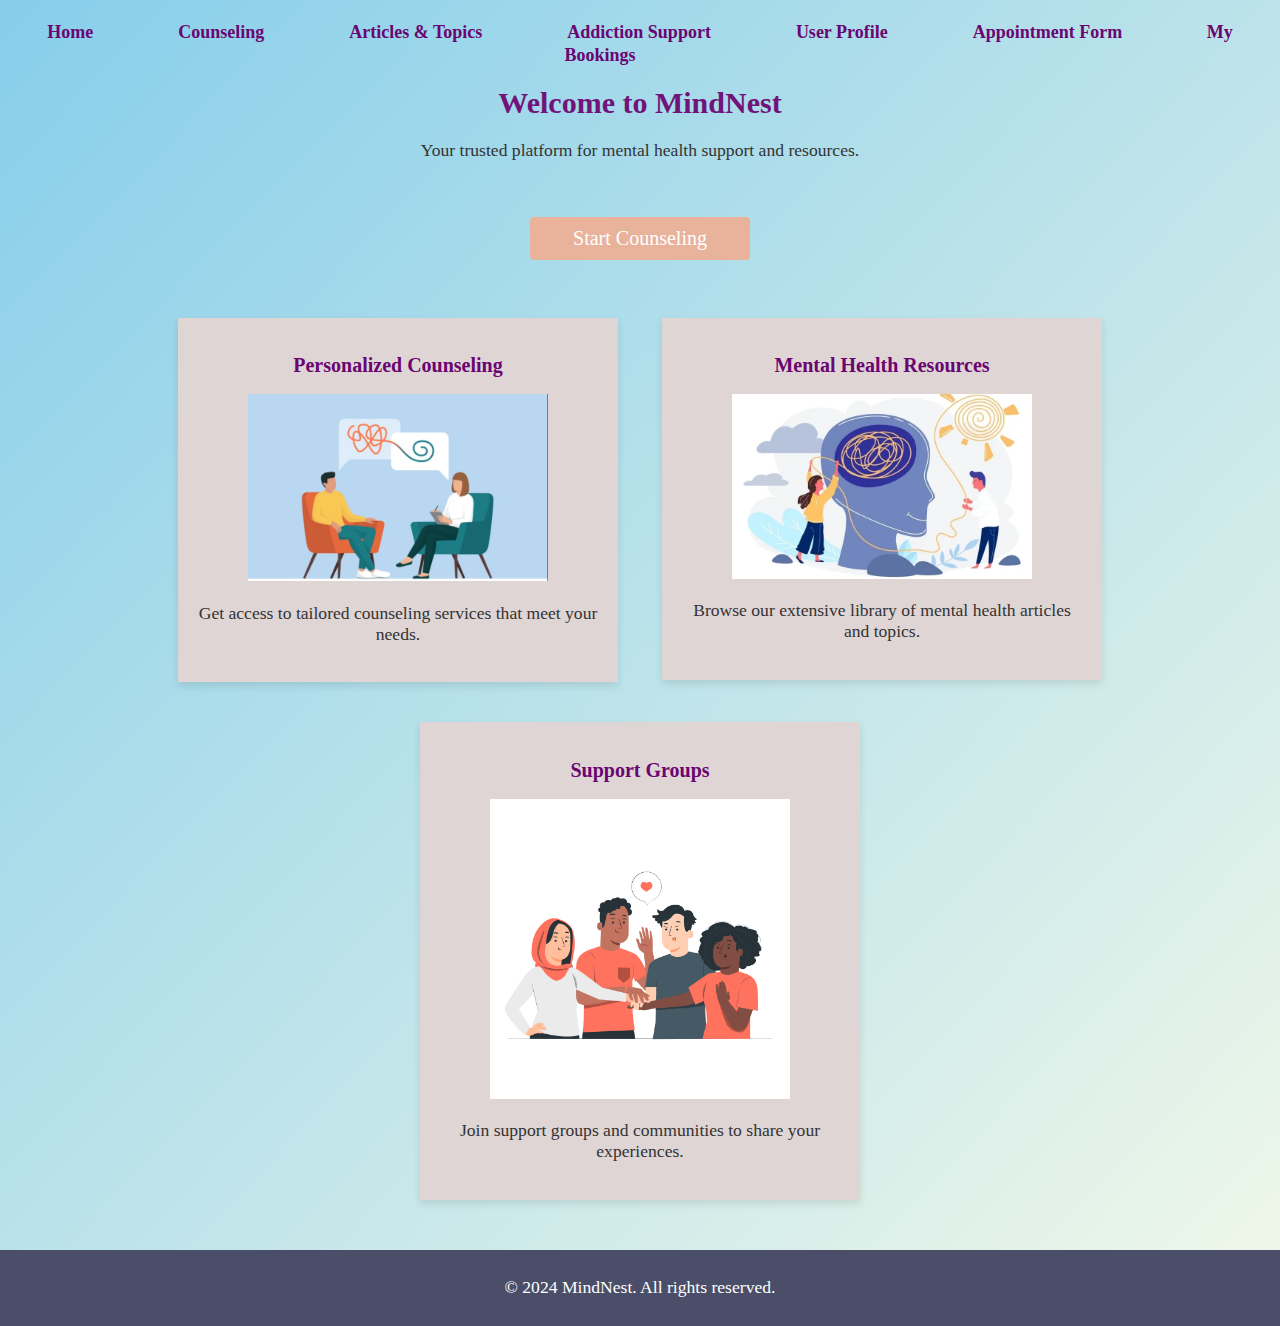
<file: index.html>
<!DOCTYPE html>
<html lang="en">
<head>
    <meta charset="UTF-8">
    <meta name="viewport" content="width=device-width, initial-scale=1.0">
    <title>MindNest - Home</title>
    <link rel="stylesheet" href="style.css">
</head>
<body>
    <header>
        <nav>
            <ul>
                <li><a href="index.html">Home</a></li>
                <li><a href="counseling.html">Counseling</a></li>
                <li><a href="articles.html">Articles & Topics</a></li>
                <li><a href="support.html">Addiction Support</a></li>
                <li><a href="profile.html">User Profile</a></li>
                <li><a href="appointment.html">Appointment Form </a></li>
                <li><a href="completion.html"> My Bookings </a></li>
                <br>

                
                


            </ul>

            
        </nav>
   

</header>

    <section class="home">
        <h1>Welcome to MindNest</h1>
        <p>Your trusted platform for mental health support and resources.</p> <br>

        <a href="counseling.html" class="cta-button">Start Counseling</a> 
        <br> 
        
    </section>

    <section class="features">
        <div class="feature-box">
            <h2>Personalized Counseling</h2>
            <img src="Screenshot 2024-10-20 145651.png" alt="Counseling">
            <p>Get access to tailored counseling services that meet your needs.</p>
        </div>
        <div class="feature-box">
            <h2>Mental Health Resources</h2>
            <img src="Mind-1612365176-hero.webp" alt="Counseling">
            <p>Browse our extensive library of mental health articles and topics.</p>
        </div>
        <br>
        <div class="feature-box">
            <h2>Support Groups</h2>
            <img src="66994a18-4bd7-4220-900c-49adedf30c09.gif" alt="Counseling">
            <p>Join support groups and communities to share your experiences.</p>
        </div>
    </section>

    <footer>
        <p>&copy; 2024 MindNest. All rights reserved.</p>
    </footer>
</body>
</html>
</file>
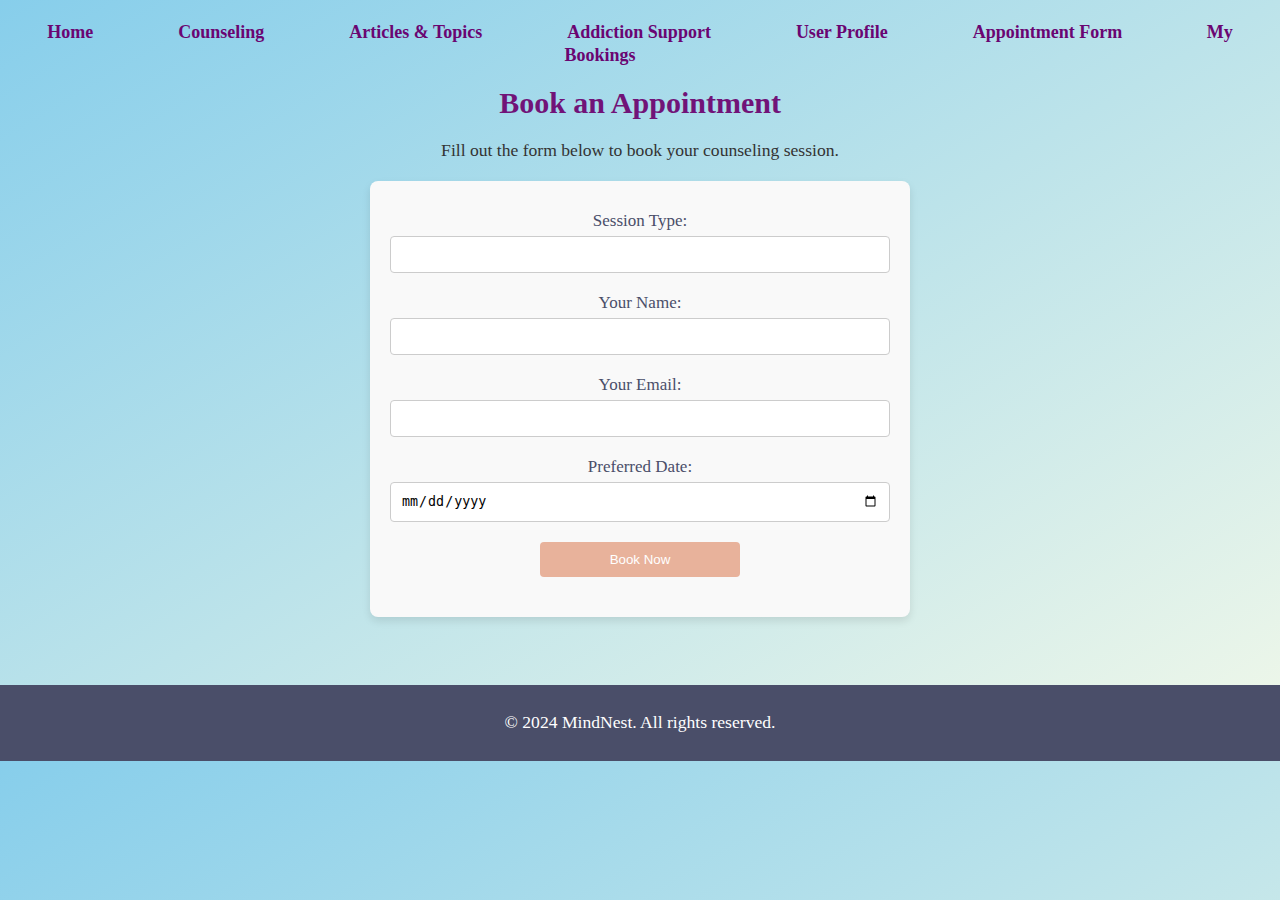
<file: appointment.html>
<!DOCTYPE html>
<html lang="en">
<head>
    <meta charset="UTF-8">
    <meta name="viewport" content="width=device-width, initial-scale=1.0">
    <title>MindNest - Book an Appointment</title>
    <link rel="stylesheet" href="style.css">
</head>
<body>
    <header>
        <nav>
            <ul>
                <li><a href="index.html">Home</a></li>
                <li><a href="counseling.html">Counseling</a></li>
                <li><a href="articles.html">Articles & Topics</a></li>
                <li><a href="support.html">Addiction Support</a></li>
                <li><a href="profile.html">User Profile</a></li>
                <li><a href="appointment.html">Appointment Form </a></li>
                <li><a href="completion.html"> My Bookings </a></li>

            </ul>
        </nav>
    </header>

    <section>
        <h1>Book an Appointment</h1>
        <p>Fill out the form below to book your counseling session.</p>

        <form action="completion.html" method="GET" class="appointment-form">
            <label for="session-type">Session Type:</label>
            <input type="text" id="session-type" name="session-type" readonly>

            <label for="name">Your Name:</label>
            <input type="text" id="name" name="name" required>

            <label for="email">Your Email:</label>
            <input type="email" id="email" name="email" required>

            <label for="date">Preferred Date:</label>
            <input type="date" id="date" name="date" required>

            <input type="submit" value="Book Now" class="cta-button">
        </form>
    </section>
    <br>
    
    <footer>
        <p>&copy; 2024 MindNest. All rights reserved.</p>
    </footer>

    <script>
        // Getting the session type from the URL parameter
        function getSessionTypeFromURL() {
            const params = new URLSearchParams(window.location.search);
            return params.get('session');
        }

        // Setting the session type in the form based on URL parameter
        document.getElementById('session-type').value = getSessionTypeFromURL();
    </script>
</body>
</html>
</file>
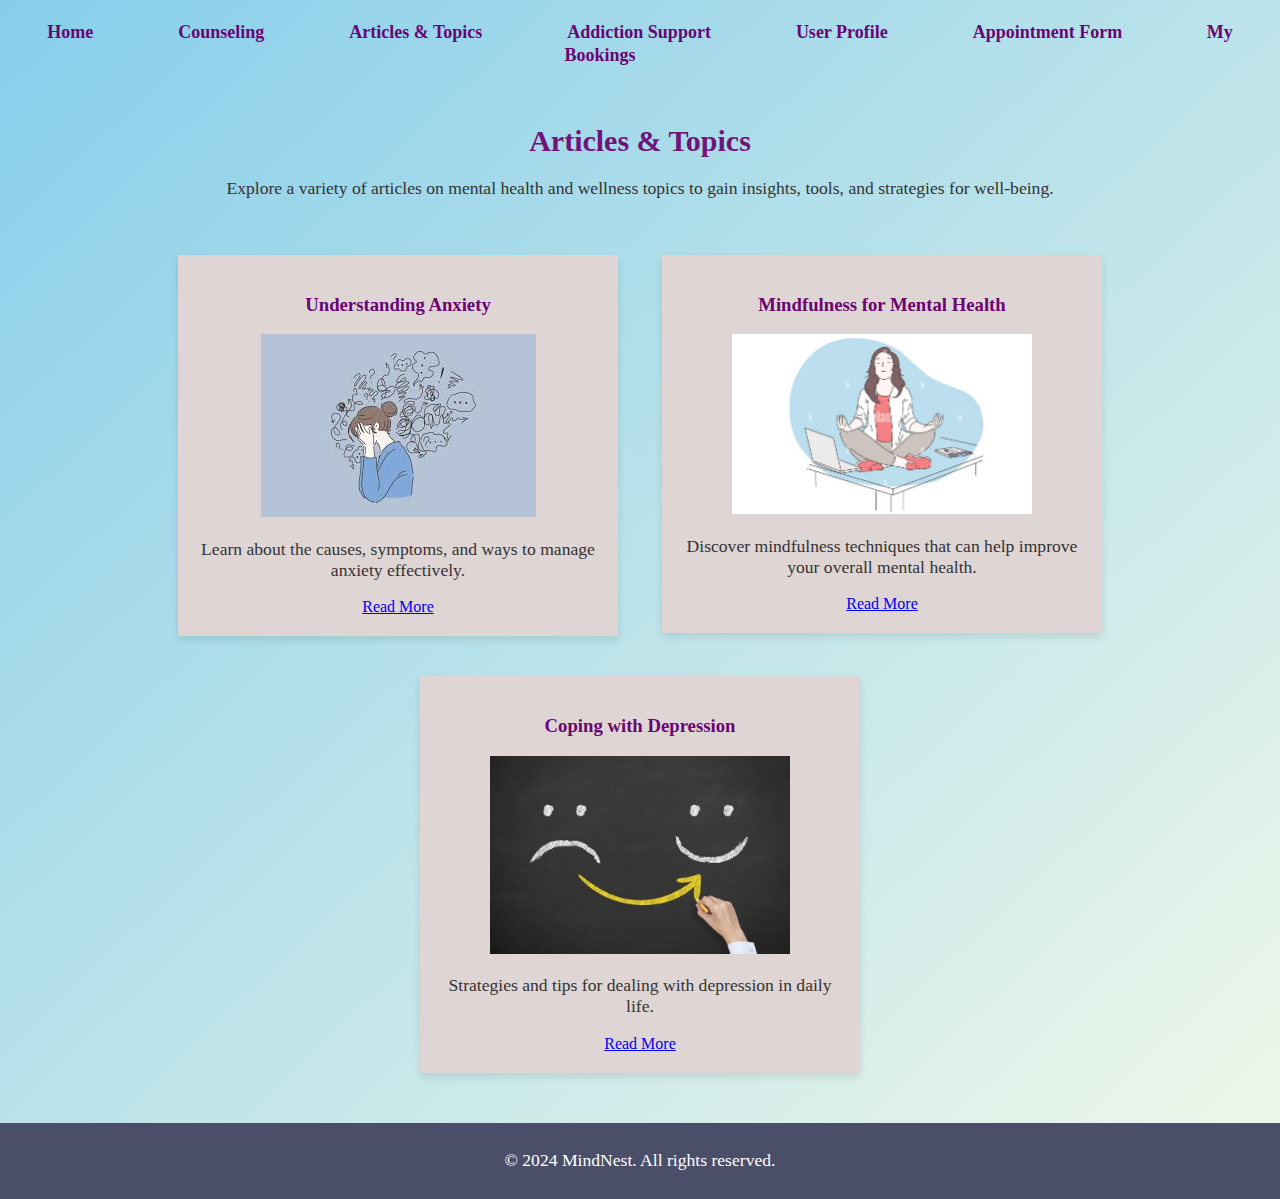
<file: articles.html>
<!DOCTYPE html>
<html lang="en">
<head>
    <meta charset="UTF-8">
    <meta name="viewport" content="width=device-width, initial-scale=1.0">
    <title>MindNest - Articles & Topics</title>
    <link rel="stylesheet" href="style.css">
</head>
<body>
    <header>
        <nav>
            <ul>
                <li><a href="index.html">Home</a></li>
                <li><a href="counseling.html">Counseling</a></li>
                <li><a href="articles.html">Articles & Topics</a></li>
                <li><a href="support.html">Addiction Support</a></li>
                <li><a href="profile.html">User Profile</a></li>
                <li><a href="appointment.html">Appointment Form </a></li>
                <li><a href="completion.html"> My Bookings </a></li>

            </ul>
        </nav>
    </header>

    <br>

    <section>
        <h1>Articles & Topics</h1>
        
        <p>Explore a variety of articles on mental health and wellness topics to gain insights, tools, and strategies for well-being.</p>
        <br>
        
        <section class="article-boxes">
            <div class="article-box">
                <h3>Understanding Anxiety</h3>
                <img src="images.jpg" alt="Understanding Anxiety">
                <p>Learn about the causes, symptoms, and ways to manage anxiety effectively.</p>
                <a href="#">Read More</a>
            </div>
            <div class="article-box">
                <h3>Mindfulness for Mental Health</h3>
                <img src="mindfulness-meditation-mental-health-concept-happy-business-woman-or-young-girl-meditating-on-the-desktop-in-the-office-vector-flat-design-2GYAMPK.jpg" alt="Understanding Anxiety">
                <p>Discover mindfulness techniques that can help improve your overall mental health.</p>
                <a href="#">Read More</a>
            </div>
            <div class="article-box">
                <h3>Coping with Depression</h3>
                <img src="70E88C57-79CE-40B2-8AC7-34412163ADC5.jpeg" alt="Understanding Anxiety">
                <p>Strategies and tips for dealing with depression in daily life.</p>
                <a href="#">Read More</a>
            </div>
        </section>
    </section>

    

    <footer>
        <p>&copy; 2024 MindNest. All rights reserved.</p>
    </footer>
</body>
</html>
</file>
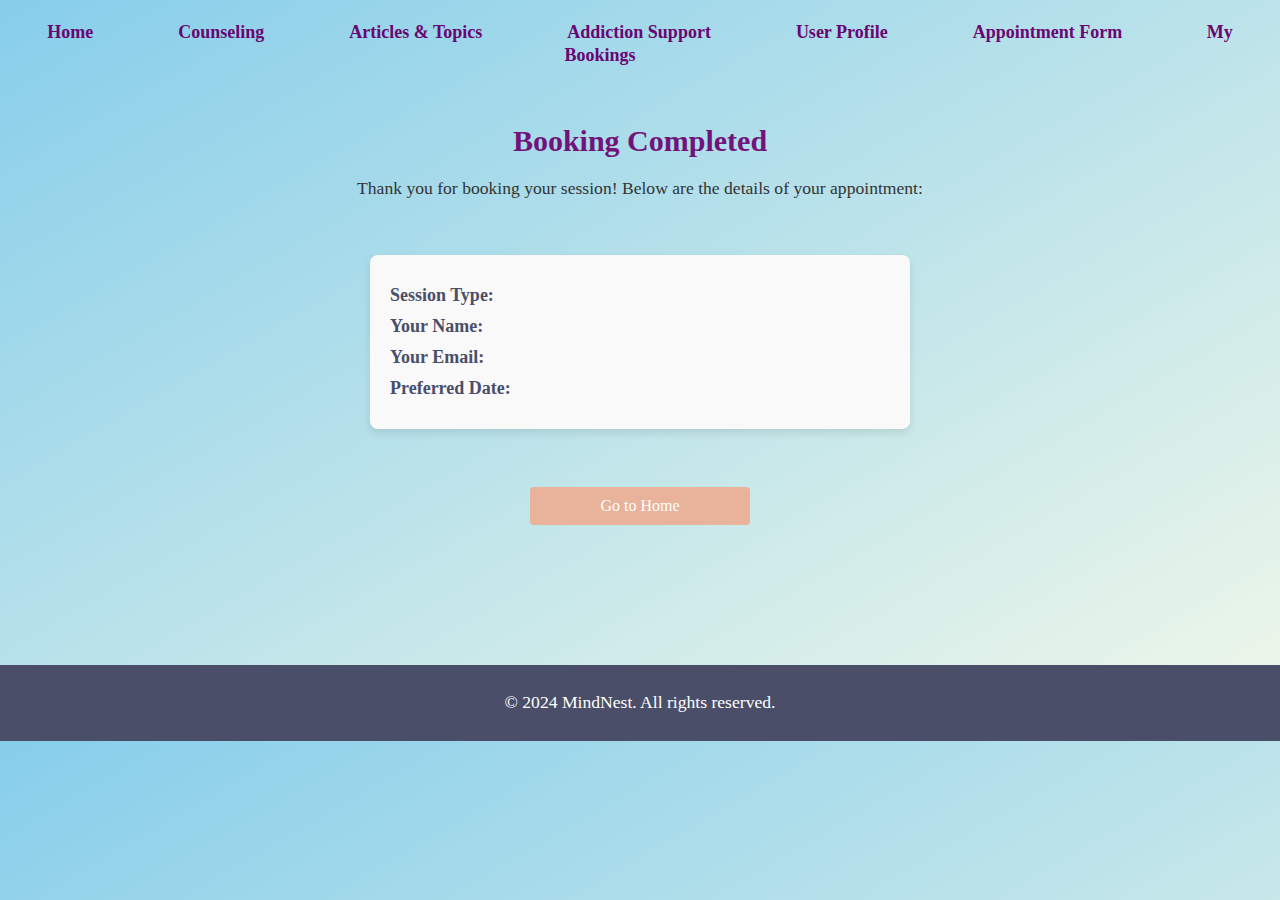
<file: completion.html>
<!DOCTYPE html>
<html lang="en">
<head>
    <meta charset="UTF-8">
    <meta name="viewport" content="width=device-width, initial-scale=1.0">
    <title>MindNest - Booking Completed</title>
    <link rel="stylesheet" href="style.css">
</head>
<body>
    <header>
        <nav>
            <ul>
                <li><a href="index.html">Home</a></li>
                <li><a href="counseling.html">Counseling</a></li>
                <li><a href="articles.html">Articles & Topics</a></li>
                <li><a href="support.html">Addiction Support</a></li>
                <li><a href="profile.html">User Profile</a></li>
                <li><a href="appointment.html">Appointment Form </a></li>
                <li><a href="completion.html"> My Bookings </a></li>

            </ul>
        </nav>
    </header>

    <br>

    <section>
        <h1>Booking Completed</h1>
        <p>Thank you for booking your session! Below are the details of your appointment:</p>
        <br>
        <div class="booking-summary">
            <p><strong>Session Type:</strong> <span id="session-type"></span></p>
            <p><strong>Your Name:</strong> <span id="name"></span></p>
            <p><strong>Your Email:</strong> <span id="email"></span></p>
            <p><strong>Preferred Date:</strong> <span id="date"></span></p>
        </div>

        <br>

        <a href="index.html" class="cta-button">Go to Home</a>
    </section>

    <br>
    <Br>
    <br>
    <br><br>
        
    <footer>
        <p>&copy; 2024 MindNest. All rights reserved.</p>
    </footer>

    <script>
        // For extracting extract URL parameters
        function getParam(param) {
            const params = new URLSearchParams(window.location.search);
            return params.get(param);
        }

        
        document.getElementById('session-type').innerText = getParam('session-type');
        document.getElementById('name').innerText = getParam('name');
        document.getElementById('email').innerText = getParam('email');
        document.getElementById('date').innerText = getParam('date');
    </script>
</body>
</html>
</file>
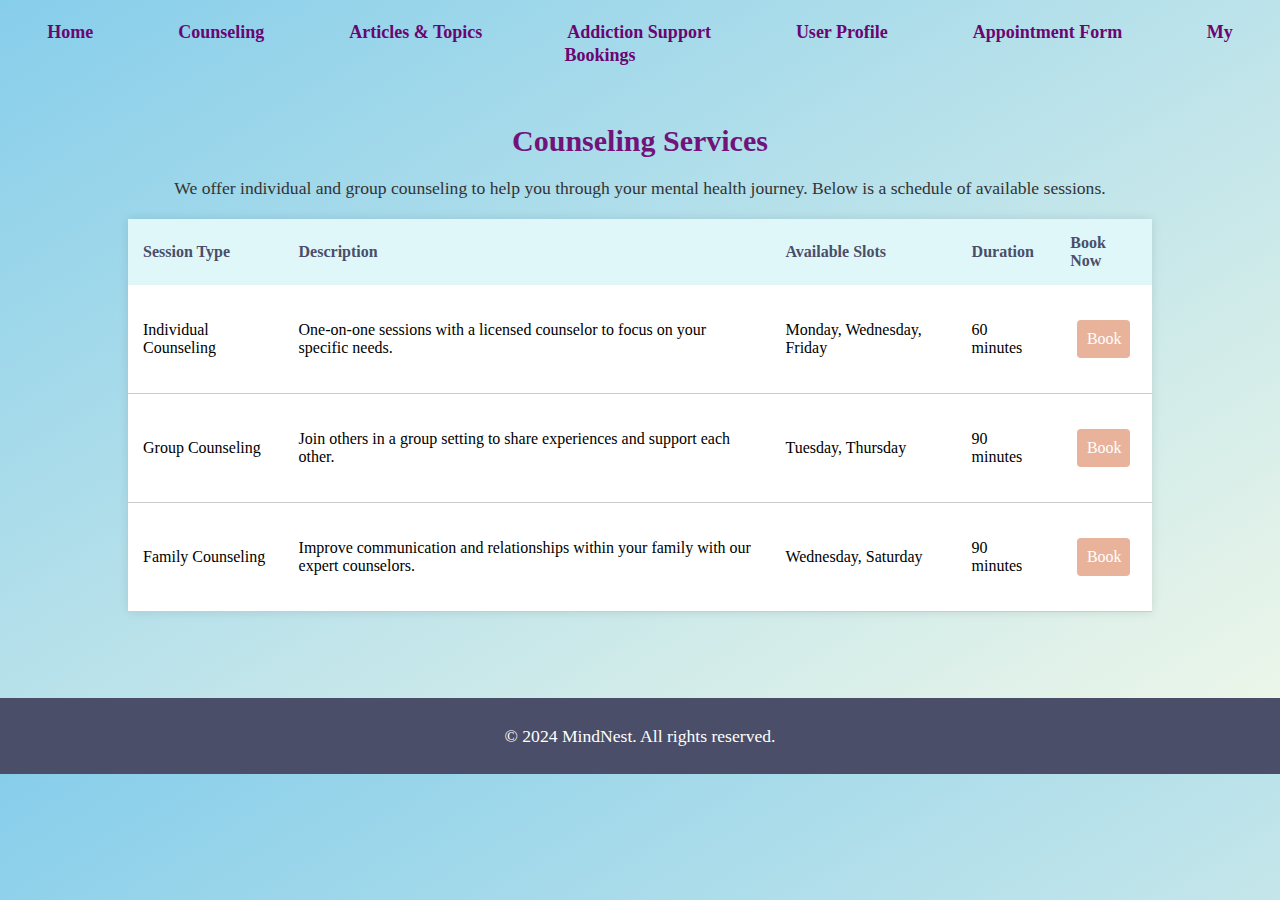
<file: counseling.html>
<!DOCTYPE html>
<html lang="en">
<head>
    <meta charset="UTF-8">
    <meta name="viewport" content="width=device-width, initial-scale=1.0">
    <title>MindNest - Counseling</title>
    <link rel="stylesheet" href="style.css">
</head>
<body>
    <header>
        <nav>
            <ul>
                <li><a href="index.html">Home</a></li>
                <li><a href="counseling.html">Counseling</a></li>
                <li><a href="articles.html">Articles & Topics</a></li>
                <li><a href="support.html">Addiction Support</a></li>
                <li><a href="profile.html">User Profile</a></li>
                <li><a href="appointment.html">Appointment Form </a></li>
                <li><a href="completion.html"> My Bookings </a></li>


            </ul>
        </nav>
    </header>
    <br>
    
    <section>
        <h1>Counseling Services</h1>
        <p>We offer individual and group counseling to help you through your mental health journey. Below is a schedule of available sessions.</p>

        <table class="counseling-table">
            <thead>
                <tr>
                    <th>Session Type</th>
                    <th>Description</th>
                    <th>Available Slots</th>
                    <th>Duration</th>
                    <th>Book Now</th>
                </tr>
            </thead>
            <tbody>
                <tr>
                    <td>Individual Counseling</td>
                    <td>One-on-one sessions with a licensed counselor to focus on your specific needs.</td>
                    <td>Monday, Wednesday, Friday</td>
                    <td>60 minutes</td>
                    <td><a href="appointment.html?session=Individual Counseling" class="cta-button">Book</a></td>
                </tr>
                <tr>
                    <td>Group Counseling</td>
                    <td>Join others in a group setting to share experiences and support each other.</td>
                    <td>Tuesday, Thursday</td>
                    <td>90 minutes</td>
                    <td><a href="appointment.html?session=Group Counseling" class="cta-button">Book</a></td>
                </tr>
                <tr>
                    <td>Family Counseling</td>
                    <td>Improve communication and relationships within your family with our expert counselors.</td>
                    <td>Wednesday, Saturday</td>
                    <td>90 minutes</td>
                    <td><a href="appointment.html?session=Family Counseling" class="cta-button">Book</a></td>
                </tr>
            </tbody>
        </table>
    </section>

    <br>
    <br>

    <footer>
        <p>&copy; 2024 MindNest. All rights reserved.</p>
    </footer>
</body>
</html>
</file>
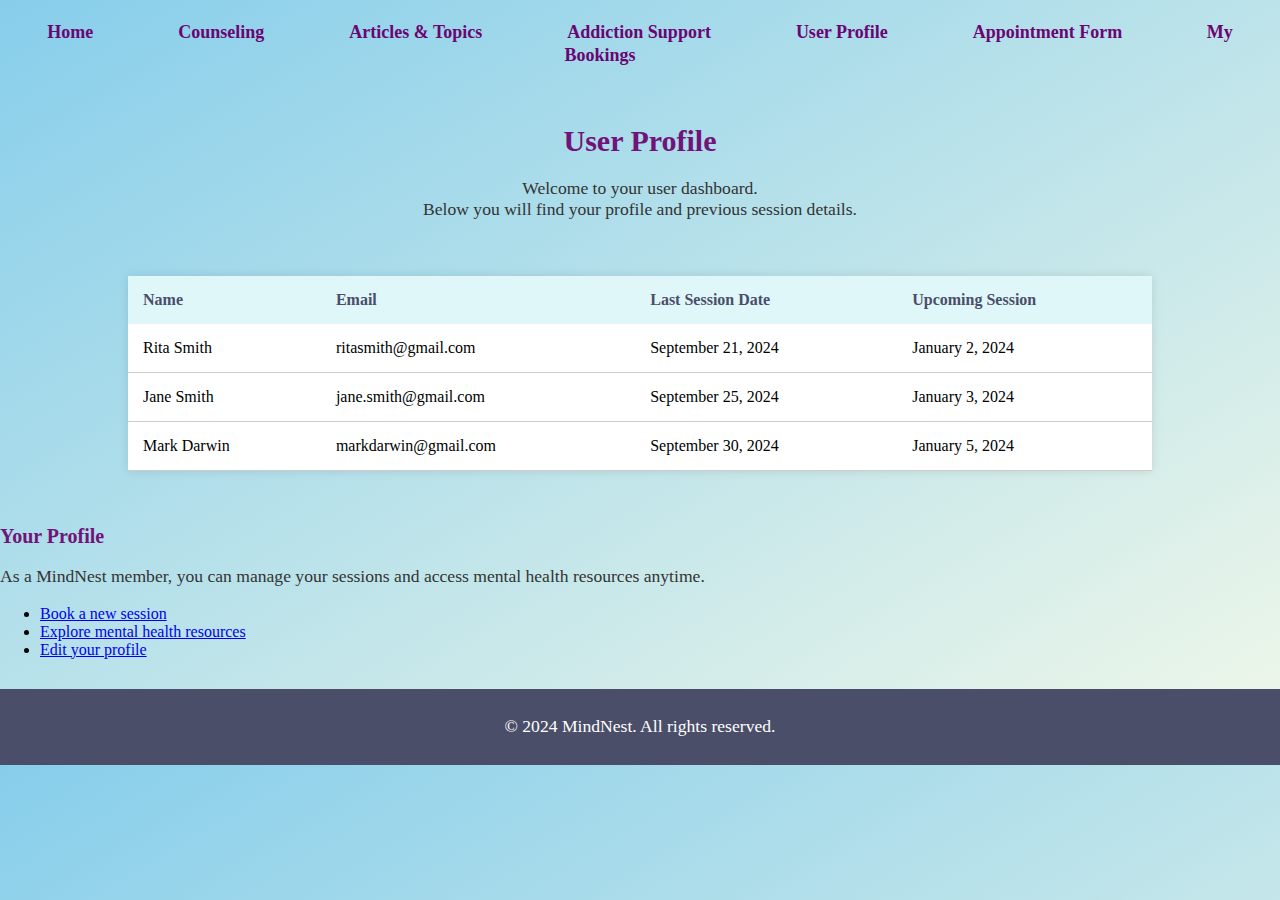
<file: profile.html>
<!DOCTYPE html>
<html lang="en">
<head>
    <meta charset="UTF-8">
    <meta name="viewport" content="width=device-width, initial-scale=1.0">
    <title>MindNest - User Profile</title>
    <link rel="stylesheet" href="style.css">
</head>
<body>
    <header>
        <nav>
            <ul>
                <li><a href="index.html">Home</a></li>
                <li><a href="counseling.html">Counseling</a></li>
                <li><a href="articles.html">Articles & Topics</a></li>
                <li><a href="support.html">Addiction Support</a></li>
                <li><a href="profile.html">User Profile</a></li>
                <li><a href="appointment.html">Appointment Form </a></li>
                <li><a href="completion.html"> My Bookings </a></li>


            </ul>
        </nav>
    </header>
    <br>
    <section>
        <h1>User Profile</h1>
        <p>Welcome to your user dashboard. <br> Below you will find your profile and previous session details.</p>
        <br>
        <table class="profile-table">
            <thead>
                <tr>
                    <th>Name</th>
                    <th>Email</th>
                    <th>Last Session Date</th>
                    <th>Upcoming Session</th>
                </tr>
            </thead>
            <tbody>
                <tr>
                    <td>Rita Smith</td>
                    <td>ritasmith@gmail.com</td>
                    <td>September 21, 2024</td>
                    <td>January 2, 2024</td>
                </tr>
                <tr>
                    <td>Jane Smith</td>
                    <td>jane.smith@gmail.com</td>
                    <td>September 25, 2024</td>
                    <td>January 3, 2024</td>
                </tr>
                <tr>
                    <td>Mark Darwin</td>
                    <td>markdarwin@gmail.com</td>
                    <td>September 30, 2024</td>
                    <td>January 5, 2024</td>
                </tr>
            </tbody>
        </table>
    </section>
    <br>

    <section class="user-info">
        <h2>Your Profile</h2>
        <p>As a MindNest member, you can manage your sessions and access mental health resources anytime.</p>
        
        <ul>
            <li><a href="counseling.html">Book a new session</a></li>
            <li><a href="resources.html">Explore mental health resources</a></li>
            <li><a href="profile-edit.html">Edit your profile</a></li>
        </ul>
    </section>
    
    <footer>
        <p>&copy; 2024 MindNest. All rights reserved.</p>
    </footer>
</body>
</html>
</file>
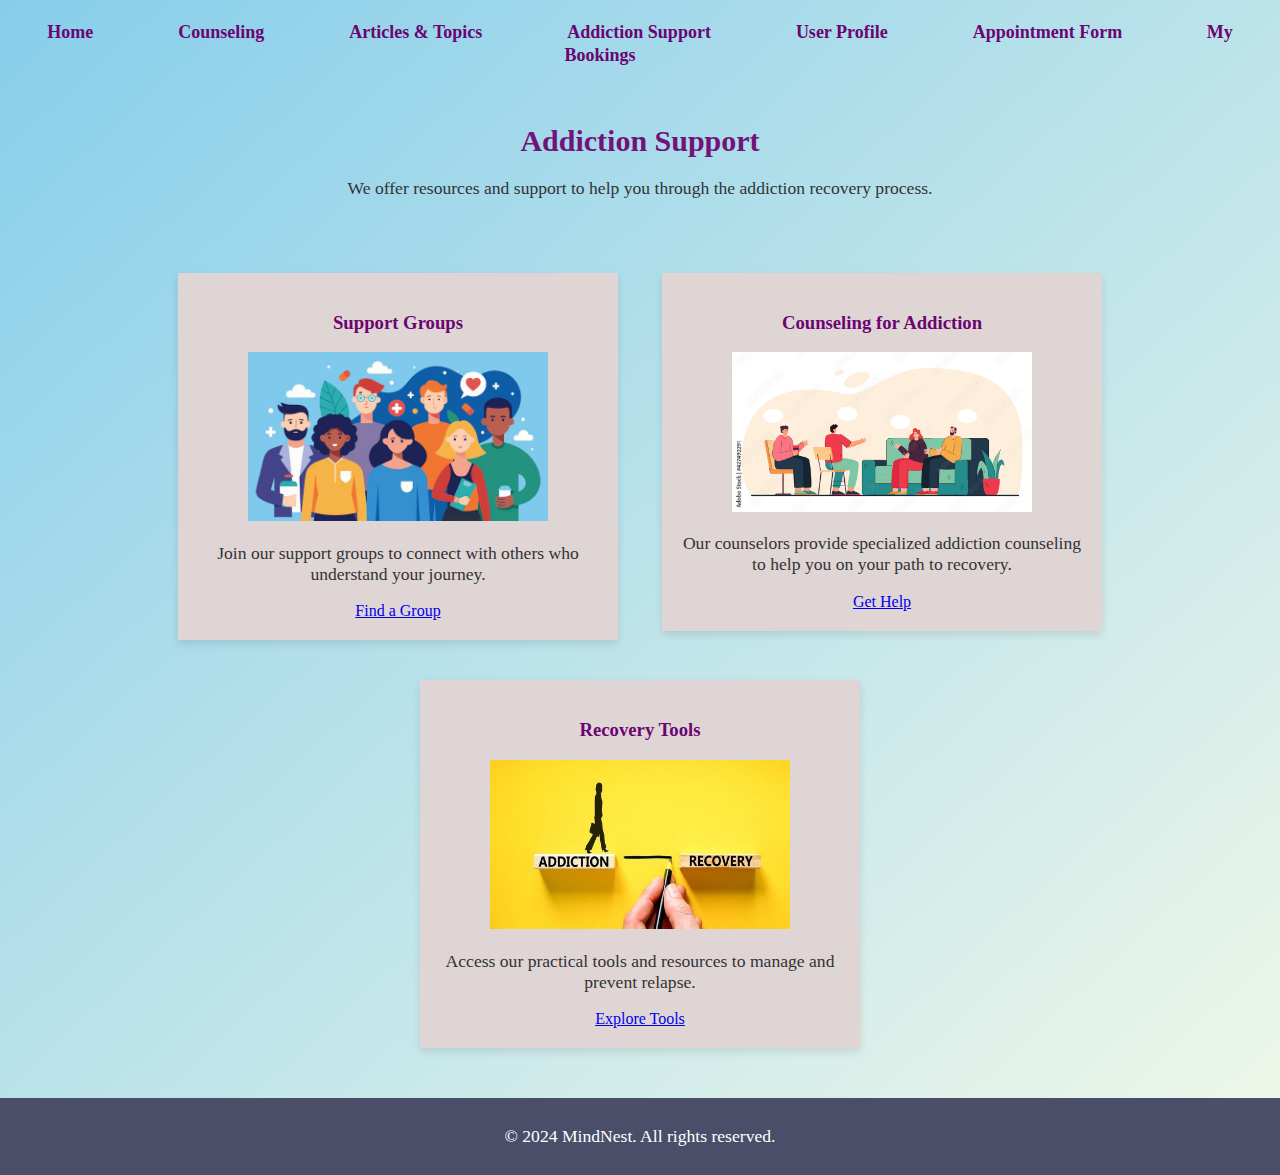
<file: support.html>
<!DOCTYPE html>
<html lang="en">
<head>
    <meta charset="UTF-8">
    <meta name="viewport" content="width=device-width, initial-scale=1.0">
    <title>MindNest - Addiction Support</title>
    <link rel="stylesheet" href="style.css">
</head>
<body>
    <header>
        <nav>
            <ul>
                <li><a href="index.html">Home</a></li>
                <li><a href="counseling.html">Counseling</a></li>
                <li><a href="articles.html">Articles & Topics</a></li>
                <li><a href="support.html">Addiction Support</a></li>
                <li><a href="profile.html">User Profile</a></li>
                <li><a href="appointment.html">Appointment Form </a></li>
                <li><a href="completion.html"> My Bookings </a></li>


            </ul>
        </nav>
    </header>
    <br>
    
    <section>
        <h1>Addiction Support</h1>
        <p>We offer resources and support to help you through the addiction recovery process.</p>
        <br> <br>
        <section class="support-boxes">
            <div class="support-box">
                <h3>Support Groups</h3>
                <img src="group-individuals-addiction-recovery-providing-peer-support-guidance-maintaining_216520-33794.avif" alt="Addiction Support" class="support-image">

                <p>Join our support groups to connect with others who understand your journey.</p>
                <a href="#">Find a Group</a>
            </div>
            <div class="support-box">
                <h3>Counseling for Addiction</h3>
                <img src="1000_F_427492291_qsU28PwTXMkiHD2onxdt3q20eQW8MPH2.jpg" alt="Addiction Support" class="support-image">
                <p>Our counselors provide specialized addiction counseling to help you on your path to recovery.</p>
                <a href="#">Get Help</a>
            </div>
            <div class="support-box">
                <h3>Recovery Tools</h3>
                <img src="360_F_689763319_Xk7X7H3umUI9CAmG4kboDJJdNjbBWzDz.jpg" alt="Addiction Support" class="support-image">
                <p>Access our practical tools and resources to manage and prevent relapse.</p>
                <a href="#">Explore Tools</a>
            </div>
        </section>
    </section>
    
    <footer>
        <p>&copy; 2024 MindNest. All rights reserved.</p>
    </footer>
</body>
</html>
</file>
<file: style.css>
body {
    font-family: 'Open Sans', 'Roberto';
    background: linear-gradient(to bottom right,#87CEEB, #f1f8e9); 
    margin: 0;
    padding: 0px;
    text-align: center;
    font-size: 16px;
    box-sizing: border-box;

}

header {
    text-shadow: #711378;
    font-size: 20px;
    font-family: Poppins;
}

.home a{
    text-align: center;
    
    font-size: 20px;
}
  

h1, h2 {
    font-family: Poppins;
    font-size: 30px;
    color:  #711378; 
}

p {
    font-size: 1.1em;
    color: #333;
}


nav ul {
    list-style-type: none;
    padding: 0;
}

nav ul li {
    display: inline;
    margin-right: 80px;
    text-shadow: #711378;
    font-size: 18px;
    font-family: Poppins;

}

nav ul li a {
    text-decoration: none;
    color: #6A0572; 
    font-weight: bold;
}

/* Feature Boxes */
.feature-box, .article-box, .support-box {
    width: 400px;
    margin: 20px;
    padding: 20px;
    background-color: rgb(223, 213, 213);
    box-shadow: 0 4px 8px rgba(3, 2, 2, 0.1);
    display: inline-table;
    vertical-align: top;
    

}



.feature-box h2, .article-box h3, .support-box h3 {
    color: #6A0572;
}

/* Call to Action Button */
.cta-button {
    background-color: #e1c9c9;
    color: #4A4E69;
    padding: 10px 20px;
    text-decoration: none;
    border-radius: 10px;
    transition: background-color 0.3s ease;
}

.cta-button:hover {
    background-color: #D3A6A6;
    cursor: pointer;
}


table {
    width: 80%;
    margin: 20px auto;
    border-collapse: collapse;
    background-color: #ffffff;
    box-shadow: 0px 0px 10px rgba(0, 0, 0, 0.1);
}

thead th, tbody td {
    padding: 15px;
    text-align: left;
    font-size: 16px;
}

thead th {
    background-color: #e0f7fa;
    color: #4A4E69;
}

tbody tr {
    border-bottom: 1px solid #ccc;
}


footer {
    background-color: #4A4E69;
    color: white;
    padding: 10px;
    text-align: center;
    margin-top: 30px;
    
}

.counseling-info {
    text-align: left;
}

.counseling-info h2 {
font-size: 20px;
}

.feature-box h2{
    font-size: 20px;

}
.user-info h2 {
    text-align: left;
    font-size: 20px;
}

.user-info  ul li {
    text-align: left;
}
.user-info p {
    text-align: left;
}

.home img {
    width: 100%;
    max-height: 200px;
    
    

}

img {
    max-width: 75%;
    height: 100%;
    border-image: fill;

}

footer p{
    color: white;
}



.appointment-form {
    width: 80%;
    max-width: 500px;
    margin: 20px auto;
    padding: 20px;
    background-color: #f9f9f9;
    border-radius: 8px;
    box-shadow: 0 4px 8px rgba(0, 0, 0, 0.1);
}

.appointment-form label {
    display: block;
    margin-top: 10px;
    font-size: 17px;
    color: #4A4E69;
}

.appointment-form input[type="text"],
.appointment-form input[type="email"],
.appointment-form input[type="date"] {
    width: 100%;
    padding: 10px;
    margin: 5px 0 10px 0;
    display: inline-block;
    border: 1px solid #ccc;
    border-radius: 4px;
    box-sizing: border-box;
    
}

.appointment-form .cta-button {
    background-color: #e8b29b;
    padding: 10;
    
}


.appointment-form input[type="submit"] {
    width: 100%;
    background-color: #e8b29b;
    color: white;
    padding: 10px;
    margin-top: 10px;
    border: none;
    border-radius: 4px;
    cursor: pointer;
}

.appointment-form input[type="submit"]:hover {
    background-color: #e0b99d;
}



.booking-summary {
    width: 80%;
    max-width: 500px;
    margin: 20px auto;
    padding: 20px;
    background-color: #f9f9f9;
    border-radius: 8px;
    box-shadow: 0 4px 8px rgba(0, 0, 0, 0.1);
    text-align: left;
}

.booking-summary p {
    font-size: 18px;
    margin: 10px 0;
}

.booking-summary strong {
    color: #4A4E69;
}


.cta-button {
    display: block;
    width: 50%;
    max-width: 200px;
    margin: 20px auto;
    background-color: #e8b29b;
    color: white;
    padding: 10px;
    text-align: center;
    border-radius: 4px;
    text-decoration: none;
}

.cta-button:hover {
    background-color: #e0b99d;
}



.welcome-page {
    text-align: center;
    margin-top: 50px;
    padding: 20px;
}

.welcome-page h1 {
    font-size: 48px;
    color: #4A4E69;
    margin-bottom: 30px;
}


.welcome-images {
    display: flex;
    justify-content: center;
    gap: 20px;
    margin-bottom: 40px;
}

.welcome-images img {
    width: 250px;
    height: auto;
    border-radius: 10px;
    box-shadow: 0px 4px 10px rgba(0, 0, 0, 0.1);
}
</file>
